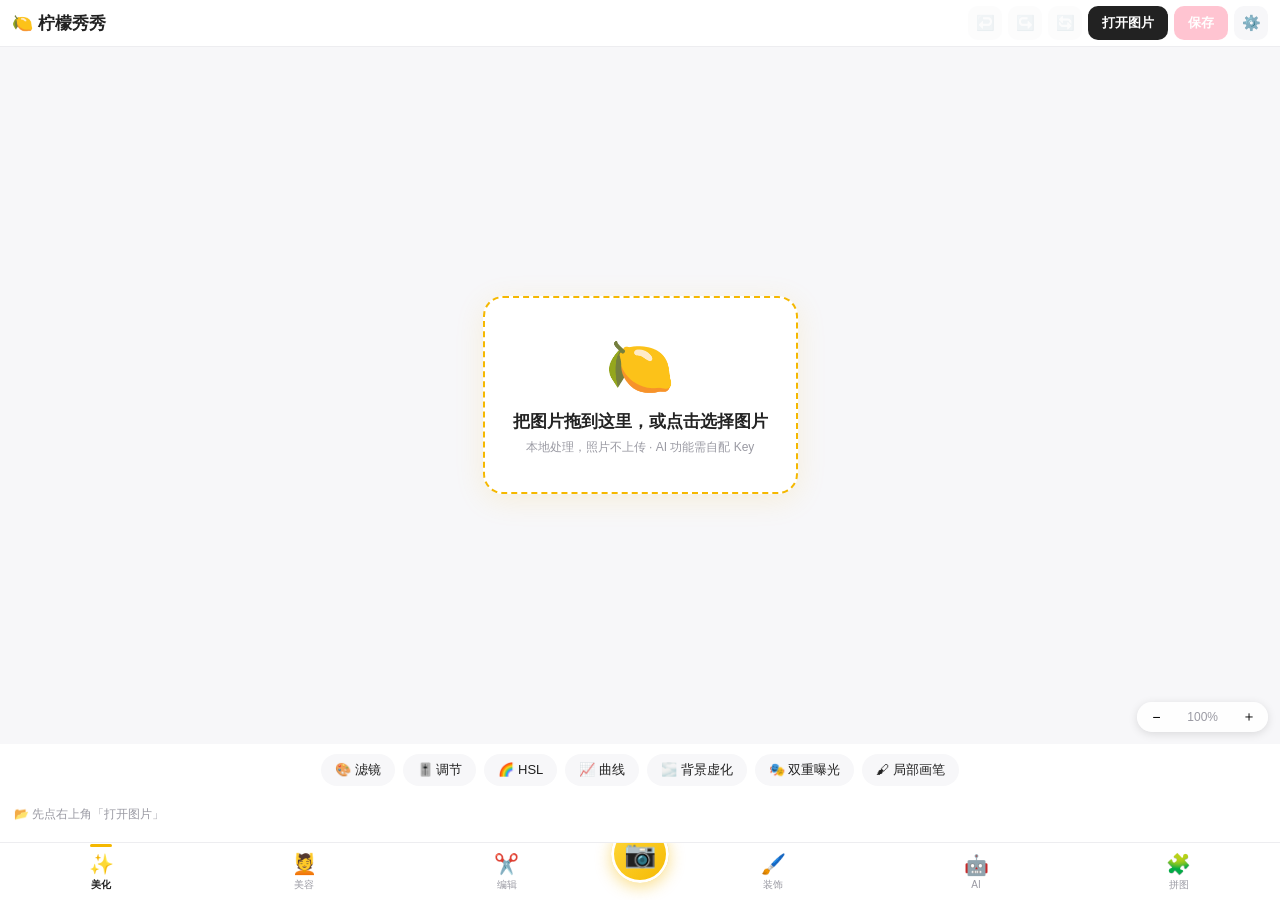
<file: index.html>
<!DOCTYPE html>
<html lang="zh-CN">
<head>
<meta charset="UTF-8">
<meta name="viewport" content="width=device-width, initial-scale=1.0, viewport-fit=cover">
<meta name="apple-mobile-web-app-capable" content="yes">
<title>柠檬秀秀 🍋</title>
<link rel="stylesheet" href="style.css">
</head>
<body>
<!-- 顶栏：极简 -->
<header id="topbar">
  <div class="logo">🍋 柠檬秀秀</div>
  <div class="top-actions">
    <button id="btnUndo" class="icon-btn" disabled title="撤销">↩️</button>
    <button id="btnRedo" class="icon-btn" disabled title="重做">↪️</button>
    <button id="btnReset" class="icon-btn" disabled title="恢复原图">🔄</button>
    <button id="btnOpen" class="btn primary">打开图片</button>
    <button id="btnSave" class="btn accent" disabled>保存</button>
    <button id="btnSettings" class="icon-btn" title="设置">⚙️</button>
  </div>
</header>

<!-- 画布区 -->
<section id="stage">
  <div id="dropzone">
    <div class="dz-inner">
      <div class="dz-icon">🍋</div>
      <p class="dz-title">把图片拖到这里，或点击选择图片</p>
      <p class="dz-sub">本地处理，照片不上传 · AI 功能需自配 Key</p>
      <input type="file" id="fileInput" accept="image/*" hidden>
    </div>
  </div>
  <canvas id="canvas" hidden></canvas>
  <div id="toast" hidden></div>
</section>

<!-- 二级功能条（当前分类的子功能） -->
<div id="subbar" hidden></div>

<!-- 工具参数面板 -->
<section id="panel" hidden><div id="panelContent"></div></section>

<!-- 底部 Tab -->
<nav id="tabbar"></nav>

<!-- 设置页（cc-switch 风格全屏页） -->
<div id="settings" hidden>
  <div class="set-header">
    <button class="icon-btn" id="setBack">←</button>
    <span>设置</span>
    <span style="width:32px"></span>
  </div>
  <div id="settingsBody"></div>
</div>

<!-- 相机页（全屏相机） -->
<div id="cameraPage" hidden>
  <video id="camVideo" autoplay playsinline muted></video>
  <div class="cam-styles" id="camStyles"></div>
  <div class="cam-controls">
    <button class="cam-side-btn" id="camClose"><span class="ic">✕</span>关闭</button>
    <button class="cam-side-btn" id="camBeauty" style="width:auto;padding:0 6px"><span class="ic">✨</span><span id="camBeautyTxt">自动美化 开</span></button>
    <button id="camShutter">🍋</button>
    <button class="cam-side-btn" id="camFlip"><span class="ic">🔄</span>翻转</button>
  </div>
</div>

<input type="file" id="collageFiles" accept="image/*" multiple hidden>
<script src="js/util.js"></script>
<script src="js/pixels.js"></script>
<script src="js/core.js"></script>
<script src="js/tools-basic.js"></script>
<script src="js/tools-draw.js"></script>
<script src="js/tools-collage.js"></script>
<script src="js/tools-batch.js"></script>
<script src="js/tools-pro.js"></script>
<script src="js/tools-mix.js"></script>
<script src="js/ai-config.js"></script>
<script src="js/ai-features.js"></script>
<script src="js/camera.js"></script>
<script src="js/main.js"></script>
</body>
</html>
</file>
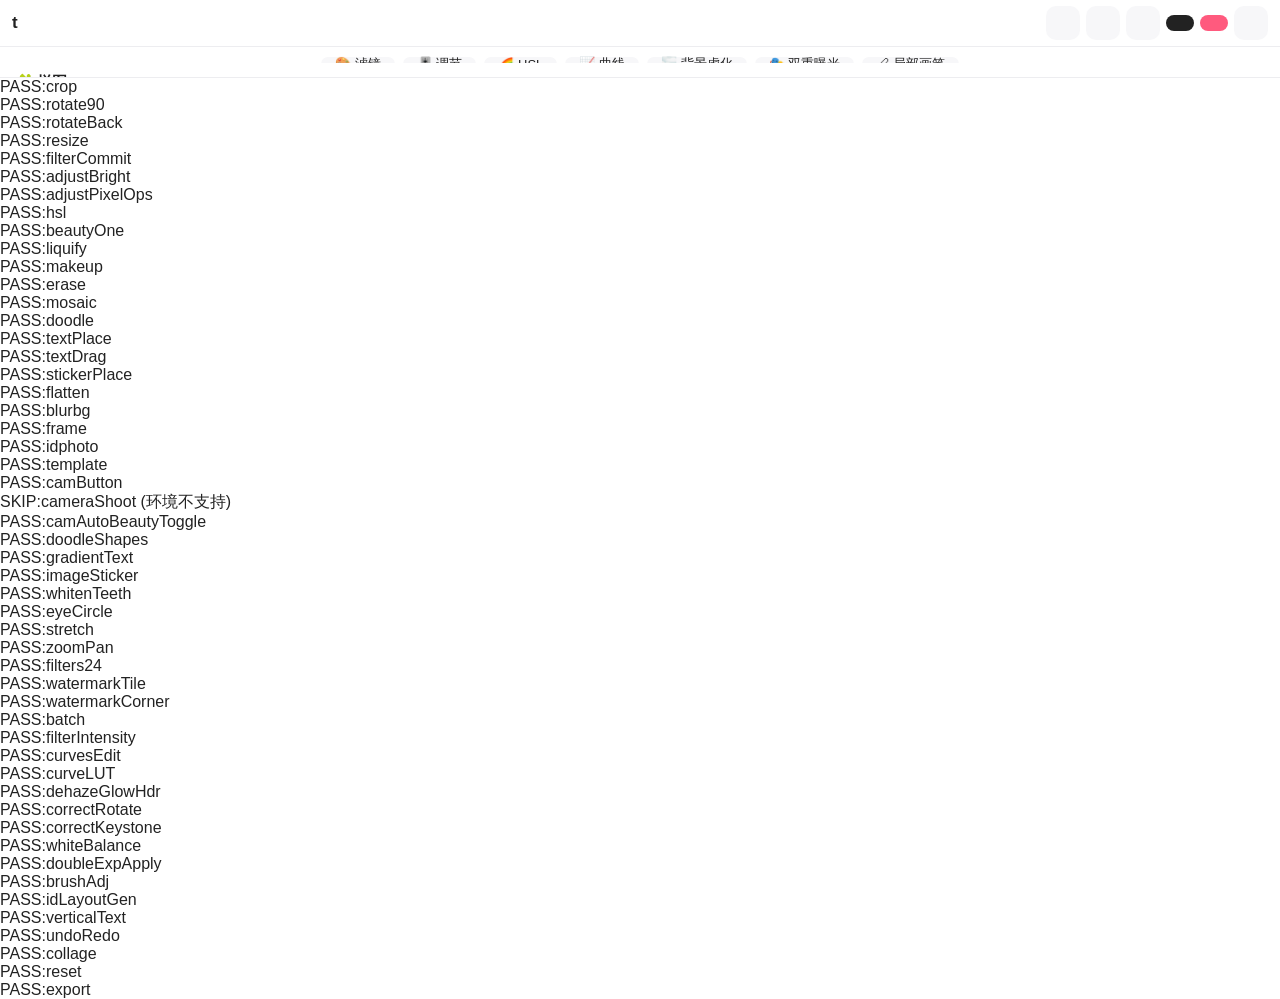
<file: tests/functional.html>
<!DOCTYPE html>
<html><head><meta charset="UTF-8"><link rel="stylesheet" href="../style.css"></head>
<body>
<header id="topbar"><div class="logo">t</div><div class="top-actions">
<button id="btnUndo" class="icon-btn" disabled></button><button id="btnRedo" class="icon-btn" disabled></button>
<button id="btnReset" class="icon-btn" disabled></button>
<button id="btnOpen" class="btn primary"></button><button id="btnSave" class="btn accent" disabled></button>
<button id="btnSettings" class="icon-btn"></button>
</div></header>
<section id="stage"><div id="dropzone"><div class="dz-inner"><input type="file" id="fileInput" hidden></div></div>
<canvas id="canvas" hidden></canvas><div id="toast" hidden></div></section>
<div id="subbar" hidden></div>
<section id="panel" hidden><div id="panelContent"></div></section>
<nav id="tabbar"></nav>
<div id="settings" hidden><div class="set-header"><button class="icon-btn" id="setBack"></button><span>设置</span></div><div id="settingsBody"></div></div>
<div id="cameraPage" hidden>
  <video id="camVideo" autoplay playsinline muted></video>
  <div class="cam-styles" id="camStyles"></div>
  <div class="cam-controls">
    <button class="cam-side-btn" id="camClose">✕</button>
    <button class="cam-side-btn" id="camBeauty"><span id="camBeautyTxt">自动美化 开</span></button>
    <button id="camShutter">🍋</button>
    <button class="cam-side-btn" id="camFlip">🔄</button>
  </div>
</div>
<input type="file" id="collageFiles" hidden>
<script src="../js/util.js"></script>
<script src="../js/pixels.js"></script>
<script src="../js/core.js"></script>
<script src="../js/tools-basic.js"></script>
<script src="../js/tools-draw.js"></script>
<script src="../js/tools-collage.js"></script>
<script src="../js/tools-batch.js"></script>
<script src="../js/tools-pro.js"></script>
<script src="../js/tools-mix.js"></script>
<script src="../js/ai-config.js"></script>
<script src="../js/ai-features.js"></script>
<script src="../js/camera.js"></script>
<script src="../js/main.js"></script>
<script>
window.onerror = function (msg, src, line) { document.title = 'JSERROR: ' + msg + ' @' + (src||'').split('/').pop() + ':' + line; };
const results = [];
function mark(s) { const d = document.createElement('div'); d.className = 'TRES'; d.textContent = s; document.body.appendChild(d); }
function T(name, fn) { try { const r = fn(); if (r && r.then) return r; results.push('PASS:' + name); mark('PASS:' + name); } catch (e) { results.push('FAIL:' + name + ':' + String(e.message||e).slice(0,90)); mark('FAIL:' + name); } }
async function Tasync(name, fn) { try { await fn(); results.push('PASS:' + name); mark('PASS:' + name); } catch (e) { const m = String(e.message||e); if (m.indexOf('SKIP') === 0) { mark('SKIP:' + name + ' (环境不支持)'); } else { results.push('FAIL:' + name + ':' + m.slice(0,90)); mark('FAIL:' + name + ':' + m.slice(0,90)); } } }
function makeImg(w, h, style) {
  return new Promise(res => {
    const c = document.createElement('canvas'); c.width = w; c.height = h;
    const ctx = c.getContext('2d');
    const g = ctx.createLinearGradient(0, 0, w, h);
    g.addColorStop(0, '#FFD93D'); g.addColorStop(0.5, '#7CB342'); g.addColorStop(1, '#438EDB');
    ctx.fillStyle = g; ctx.fillRect(0, 0, w, h);
    ctx.fillStyle = '#c0392b'; ctx.fillRect(30, 30, 40, 40);   // 红色块（测试目标）
    ctx.fillStyle = '#000'; ctx.beginPath(); ctx.arc(w-50, h-50, 20, 0, 7); ctx.fill(); // 黑点
    const img = new Image(); img.onload = () => res(img); img.src = c.toDataURL();
  });
}
function px(x, y) {
  const b = NX.core.state.base;
  return b.getContext('2d').getImageData(Math.round(x), Math.round(y), 1, 1).data;
}
function meanLum() {
  const b = NX.core.state.base;
  const d = b.getContext('2d').getImageData(0, 0, b.width, b.height).data;
  let s = 0, n = 0;
  for (let i = 0; i < d.length; i += 40) { s += 0.299*d[i] + 0.587*d[i+1] + 0.114*d[i+2]; n++; }
  return s / n;
}
function regionStd(x0, y0, w, h) {
  const b = NX.core.state.base;
  const d = b.getContext('2d').getImageData(x0, y0, w, h).data;
  const vals = [];
  for (let i = 0; i < d.length; i += 4) vals.push(0.299*d[i] + 0.587*d[i+1] + 0.114*d[i+2]);
  const m = vals.reduce((a,b)=>a+b,0)/vals.length;
  return Math.sqrt(vals.reduce((a,b)=>a+(b-m)*(b-m),0)/vals.length);
}
function dims() { const b = NX.core.state.base; return b.width + 'x' + b.height; }
const sleep = ms => new Promise(r => setTimeout(r, ms));

window.addEventListener('load', async () => {
  NX.util.toast = () => {};  // 禁掉 toast 定时器，避免虚拟时间预算被吃掉
  const C = NX.core, S = C.state;
  const img = await makeImg(400, 300);
  const img2 = await makeImg(400, 300);

  C.setImage(img);
  const W = S.base.width, H = S.base.height;

  /* ===== 编辑类 ===== */
  T('crop', () => {
    NX.main.switchTool('crop');
    const t = NX.tools.crop;
    t.onDown({x: 20, y: 20}); t.onMove({x: 300, y: 220}); t.onUp();
    t.apply();
    if (dims() !== '280x200') throw new Error('crop got ' + dims());
  });
  T('rotate90', () => {
    NX.main.switchTool('rotate');
    document.getElementById('rotR').click();
    if (dims() !== '200x280') throw new Error('rotate got ' + dims());
  });
  T('rotateBack', () => {
    document.getElementById('rotL').click();
    if (dims() !== '280x200') throw new Error('back got ' + dims());
  });
  T('resize', () => {
    NX.main.switchTool('resize');
    const w = document.getElementById('rsW'); w.value = '140';
    w.dispatchEvent(new Event('input'));
    document.getElementById('rsApply').click();
    if (dims() !== '140x100') throw new Error('resize got ' + dims());
  });

  /* ===== 滤镜/调节 ===== */
  T('filterCommit', () => {
    NX.main.switchTool('filter');
    const before = meanLum();
    S.filterName = 'bw';
    C.commitAdjustments();
    // 黑白后 R=G=B
    const p = px(70, 70);
    if (Math.abs(p[0]-p[1]) > 3 || Math.abs(p[1]-p[2]) > 3) throw new Error('not grayscale');
    if (S.filterName !== 'none') throw new Error('not baked');
  });
  T('adjustBright', () => {
    NX.main.switchTool('adjust');
    const before = meanLum();
    S.adjust.brightness = 60;
    C.commitAdjustments();
    if (meanLum() <= before) throw new Error('brightness no effect');
  });
  T('adjustPixelOps', () => {
    // 锐化/颗粒/暗角/褪色/高光阴影/色调 全参数烘焙不炸
    Object.assign(S.adjust, { sharpen: 50, noise: 15, vignette: 40, fade: 30, highlight: -30, shadow: 20, tint: 20, temp: 25, hue: 10, clarity: 20, contrast: 10, saturate: 20 });
    C.commitAdjustments();
    if (meanLum() < 10) throw new Error('image destroyed');
  });
  T('hsl', () => {
    NX.main.switchTool('hsl');
    S.hsl.blue = [0, -100, 0];  // 去蓝
    C.commitAdjustments();
    const p = px(W*0.7/2, 10); // 渐变区域
    // 不炸即可，再验证蓝色通道确实被降（相对红色）
    if (S.hsl.blue.some(v => v !== 0)) throw new Error('hsl not baked');
  });

  /* ===== 美容类 ===== */
  await Tasync('beautyOne', async () => {
    NX.main.switchTool('beauty');
    const before = meanLum();
    document.getElementById('btOne').click();
    await sleep(300);
    if (meanLum() <= before - 30) throw new Error('darkened?');
    if (meanLum() === before) throw new Error('no effect');
  });
  T('liquify', () => {
    NX.main.switchTool('liquify');
    const t = NX.tools.liquify;
    const before = px(70, 50).slice(0,3).join(',');
    t.onDown({x: 70, y: 50}); t.onMove({x: 100, y: 50}); t.onMove({x: 130, y: 50}); t.onUp();
    const after = px(70, 50).slice(0,3).join(',');
    if (before === after) throw new Error('no warp');
  });
  T('makeup', () => {
    NX.main.switchTool('makeup');
    const t = NX.tools.makeup;
    t.onDown({x: 50, y: 80}); t.onMove({x: 60, y: 85}); t.onUp();
    const p = px(55, 82);
    if (p[0] <= p[2]) throw new Error('lipstick not applied r=' + p[0] + ' b=' + p[2]);
  });
  T('erase', () => {
    NX.main.switchTool('erase');
    NX.tools.erase.onDown({x: 50, y: 50});  // 红块区域
    // 修复后该点应与周围更接近（不再验证具体值，不炸+历史增长即可）
    if (S.history.length < 2) throw new Error('no history');
  });

  /* ===== 绘制类 ===== */
  T('mosaic', () => {
    NX.main.switchTool('mosaic');
    const t = NX.tools.mosaic;
    const before = regionStd(10, 10, 80, 40);
    t.onDown({x: 50, y: 30}); t.onMove({x: 70, y: 30}); t.onUp();
    const after = regionStd(10, 10, 80, 40);
    if (after >= before) throw new Error('std not reduced ' + before + '->' + after);
  });
  T('doodle', () => {
    NX.main.switchTool('doodle');
    const t = NX.tools.doodle;
    t.color = '#FF0000'; t.width = 10;
    t.onDown({x: 5, y: 5}); t.onMove({x: 30, y: 5}); t.onUp();
    const p = px(15, 5);
    if (p[0] < 180 || p[1] > 90) throw new Error('red stroke missing ' + p.slice(0,3));
  });
  T('textPlace', () => {
    NX.main.switchTool('text');
    const t = NX.tools.text;
    document.getElementById('txText').value = '测试文字';
    document.getElementById('txAdd').click();
    t.onDown({x: 100, y: 60});
    if (S.overlays.length !== 1) throw new Error('overlay count ' + S.overlays.length);
    if (S.overlays[0].text !== '测试文字') throw new Error('text wrong');
  });
  T('textDrag', () => {
    const t = NX.tools.text;
    t.onDown({x: 100, y: 60});   // 命中已有文字
    if (t.selected !== 0) throw new Error('not selected');
    t.onMove({x: 120, y: 90}); t.onUp();
    if (Math.abs(S.overlays[0].x - 120) > 1) throw new Error('drag failed x=' + S.overlays[0].x);
  });
  T('stickerPlace', () => {
    NX.main.switchTool('sticker');
    NX.tools.sticker.onDown({x: 150, y: 40});
    if (S.overlays.length !== 2) throw new Error('sticker count ' + S.overlays.length);
  });
  T('flatten', () => {
    C.flattenOverlays();
    if (S.overlays.length !== 0) throw new Error('not flattened');
  });

  /* ===== 虚化/边框/证件照 ===== */
  T('blurbg', () => {
    NX.main.switchTool('blurbg');
    const t = NX.tools.blurbg;
    t.onDown({x: 70, y: 50});
    const edgeBefore = regionStd(0, 0, 30, 30);
    t.apply();
    const edgeAfter = regionStd(0, 0, 30, 30);
    if (edgeAfter >= edgeBefore) throw new Error('corner not blurred');
  });
  T('frame', () => {
    NX.main.switchTool('frame');
    const d0 = dims();
    document.getElementById('frW').value = '20';
    document.getElementById('frApply').click();
    if (dims() === d0) throw new Error('no growth');
  });
  T('idphoto', () => {
    NX.main.switchTool('idphoto');
    document.getElementById('idCrop').click();
    const b = S.base, r = b.width / b.height;
    if (Math.abs(r - 295/413) > 0.02) throw new Error('ratio ' + r);
    document.getElementById('idBg').click();   // 换底色
  });

  /* ===== 模板 ===== */
  T('template', () => {
    NX.main.switchTool('template');
    document.getElementById('tpApply').click();
    if (S.overlays.length === 0) throw new Error('no overlay added');
    C.flattenOverlays();
  });

  T('camButton', () => {
    const cam = document.getElementById('tabCam');
    if (!cam) throw new Error('no cam button');
    if (!cam.querySelector('.cam-disc')) throw new Error('no disc');
    // tab 总数：6 分类 + 1 相机
    const tabs = document.querySelectorAll('#tabbar > button');
    if (tabs.length !== 7) throw new Error('tabs=' + tabs.length);
  });
  await Tasync('cameraShoot', async () => {
    // headless 环境 getUserMedia 可能永不 settle（非安全上下文/无设备），超时跳过
    const timeout = new Promise((_, rej) => setTimeout(() => rej(new Error('SKIP:env')), 8000));
    await Promise.race([NX.camera.open(), timeout]).catch(e => { throw new Error('SKIP:env'); });
    if (!NX.camera.stream) throw new Error('SKIP:no-stream');
    const v = document.getElementById('camVideo');
    for (let i = 0; i < 30 && !v.videoWidth; i++) await sleep(100);
    if (!v.videoWidth) throw new Error('video not ready');
    NX.camera.style = 'apple';
    NX.camera.shoot();
    await sleep(200);
    if (!S.base || S.base.width < 100) throw new Error('no capture');
    if (document.getElementById('cameraPage').hidden !== true) throw new Error('page not closed');
  });

  T('camAutoBeautyToggle', () => {
    const before = NX.camera.autoBeauty;
    document.getElementById('camBeauty').click();
    if (NX.camera.autoBeauty === before) throw new Error('toggle failed');
    document.getElementById('camBeauty').click();
  });

  /* ===== 第二批新功能 ===== */
  T('doodleShapes', () => {
    NX.main.switchTool('doodle');
    const t = NX.tools.doodle;
    t.color = '#0000FF';
    // 直线
    t.shape = 'line';
    t.onDown({x: 10, y: 90}); t.onMove({x: 60, y: 90}); t.onUp({x: 60, y: 90});
    const p1 = px(35, 90);
    if (p1[2] < 150) throw new Error('line not drawn b=' + p1[2]);
    // 矩形
    t.shape = 'rect'; t.color = '#FF0000';
    t.onDown({x: 80, y: 10}); t.onMove({x: 120, y: 30}); t.onUp({x: 120, y: 30});
    const p2 = px(80, 20);
    if (p2[0] < 150) throw new Error('rect not drawn');
    t.shape = 'free';
  });
  T('gradientText', () => {
    NX.main.switchTool('text');
    const t = NX.tools.text;
    t.pendingGrad = '#FFD93D,#FF5A7E';
    document.getElementById('txText').value = '花字';
    document.getElementById('txAdd').click();
    t.onDown({x: 100, y: 130});
    const o = S.overlays[S.overlays.length - 1];
    if (!o.gradient || o.gradient.length !== 2) throw new Error('gradient missing');
    C.flattenOverlays();
  });
  T('imageSticker', () => {
    NX.main.switchTool('sticker');
    const t = NX.tools.sticker;
    // 模拟上传：直接塞 pendingImg
    const c = document.createElement('canvas'); c.width = 40; c.height = 30;
    const t2 = t; 
    t2.pendingImg = { img: null, src: c.toDataURL() };
    // img 为 null 时 drawOverlay 跳过绘制但对象应入列
    S.overlays.push({ type: 'image', img: null, src: c.toDataURL(), size: 60, x: 150, y: 100 });
    const o = S.overlays[S.overlays.length - 1];
    if (o.type !== 'image') throw new Error('not added');
    S.overlays.pop();
  });
  T('whitenTeeth', () => {
    const before = px(50, 50).slice(0,3).map(v=>v).join(',');
    NX.pixels.whitenTeeth(S.base, { x: 50, y: 50, r: 20 }, 0.9);
    const after = px(50, 50).slice(0,3).join(',');
    if (before === after) throw new Error('no effect');
  });
  T('eyeCircle', () => {
    NX.pixels.removeEyeCircle(S.base, { x: 60, y: 60, r: 22 }, 0.85);
  });
  T('stretch', () => {
    const h0 = S.base.height;
    const out = NX.pixels.stretchBelow(S.base, h0 / 2, 1.2);
    if (out.height !== Math.round(h0 / 2 + h0 / 2 * 1.2)) throw new Error('height ' + out.height + ' vs ' + h0);
  });
  T('zoomPan', () => {
    C.zoomBy(2);
    if (Math.abs(C.view.s - 2) > 0.01) throw new Error('zoom s=' + C.view.s);
    C.panBy(10, -5);
    if (C.view.x !== 10 || C.view.y !== -5) throw new Error('pan broken');
    C.resetView();
    if (C.view.s !== 1) throw new Error('reset broken');
  });
  T('filters24', () => {
    const names = Object.keys(C.FILTERS);
    if (names.length !== 24) throw new Error('filters=' + names.length);
    // 每款都能烘焙不炸
    names.forEach(k => { S.filterName = k; C.commitAdjustments(); });
  });

  T('watermarkTile', () => {
    NX.main.switchTool('watermark');
    const before = meanLum();
    document.getElementById('wmText').value = '@测试';
    document.getElementById('wmApply').click();
    if (Math.abs(meanLum() - before) < 0.05) throw new Error('no watermark pixels');
  });
  T('watermarkCorner', () => {
    const t = NX.tools.watermark;
    t.pos = 'br';
    document.getElementById('wmApply').click();
  });
  await Tasync('batch', async () => {
    // 构造两个 File
    const mk = async () => {
      const c = document.createElement('canvas'); c.width = 120; c.height = 90;
      c.getContext('2d').fillStyle = '#7CB342'; c.getContext('2d').fillRect(0, 0, 120, 90);
      const blob = await new Promise(r => c.toBlob(r, 'image/png'));
      return new File([blob], 't.png', { type: 'image/png' });
    };
    const t = NX.tools.batch;
    t.files = [await mk(), await mk()];
    NX.main.switchTool('batch');
    document.getElementById('bpWm').value = '@柠';
    await t.run();
    const links = document.querySelectorAll('#bpList a');
    if (links.length !== 2) throw new Error('results=' + links.length);
    if (!links[0].href.startsWith('data:image/jpeg')) throw new Error('bad result');
  });

  T('filterIntensity', () => {
    C.setImage(img);  // 全新图（前面 filters24 已把图整成近灰白）
    // 50% 强度的黑白滤镜：R/G/B 应该接近但不相等（与原图混合）
    S.filterName = 'bw';
    S.filterIntensity = 50;
    C.commitAdjustments();
    const p = px(50, 50);
    const spread = Math.max(p[0], p[1], p[2]) - Math.min(p[0], p[1], p[2]);
    if (spread < 3) throw new Error('grayscale at 50%: rgb=' + [p[0], p[1], p[2]].join(','));
    // 再全量黑白：应完全 R=G=B
    S.filterName = 'bw'; S.filterIntensity = 100;
    C.commitAdjustments();
    const q = px(50, 50);
    if (Math.abs(q[0]-q[1]) > 3) throw new Error('full broken: rgb=' + [q[0], q[1], q[2]].join(','));
  });

  T('curvesEdit', () => {
    NX.main.switchTool('curves');
    const t = NX.tools.curves;
    const cv = document.getElementById('cvCanvas');
    if (!cv) throw new Error('no editor canvas');
    // 直接操作数据 + 应用（指针交互依赖布局坐标，另测算法）
    t.points.all = [[0, 0], [128, 168], [255, 255]];   // 提亮中调
    t.apply();
    if (!t.isIdentity()) throw new Error('points not reset');
  });
  T('curveLUT', () => {
    const lut = NX.pixels.buildCurveLUT([[0, 0], [128, 200], [255, 255]]);
    if (lut[0] !== 0 || lut[255] !== 255) throw new Error('endpoints broken');
    if (Math.abs(lut[128] - 200) > 12) throw new Error('mid off: ' + lut[128]);
    // 单调性（本用例）
    for (let i = 1; i < 256; i++) if (lut[i] < lut[i - 1]) throw new Error('not monotone at ' + i);
  });
  T('dehazeGlowHdr', () => {
    NX.main.switchTool('adjust');
    const before = px(60, 60).join(',');
    Object.assign(S.adjust, { dehaze: 60, glow: 40, hdr: 50 });
    C.commitAdjustments();
    if (px(60, 60).join(',') === before) throw new Error('no effect');
  });
  T('correctRotate', () => {
    NX.main.switchTool('correct');
    const d0 = dims();
    document.getElementById('crRot').value = '15';
    document.getElementById('crApply').click();
    if (dims() === d0) throw new Error('canvas not expanded');
  });
  T('correctKeystone', () => {
    const d0 = dims();
    document.getElementById('crVK').value = '30';
    document.getElementById('crApply').click();
    // keystone 保持画布尺寸但内容变形
    if (dims() !== d0) throw new Error('keystone changed dims');
  });
  T('whiteBalance', () => {
    C.setImage(img);   // 全新图（前面的校正把边缘填白了）
    const gains = NX.pixels.whiteBalanceAt(S.base, 50, 50);
    if (!gains || !gains.kr) throw new Error('no gains');
    const before = px(50, 50).join(',');
    NX.pixels.applyWB(S.base, gains);
    if (px(50, 50).join(',') === before) throw new Error('wb no effect');
  });

  T('doubleExp', async () => {});
  await Tasync('doubleExpApply', async () => {
    NX.main.switchTool('doubleexp');
    const t = NX.tools.doubleexp;
    t.second = img2; t.opacity = 80; t.mode = 'screen';
    const before = meanLum();
    t.apply();
    if (meanLum() <= before) throw new Error('screen should brighten');
  });
  T('brushAdj', () => {
    NX.main.switchTool('brushadj');
    const t = NX.tools.brushadj;
    t.param = 'brightness'; t.strength = 80;
    const before = px(60, 60).slice(0, 3).join(',');
    t.onDown({x: 60, y: 60}); t.onMove({x: 70, y: 60}); t.onUp();
    if (px(60, 60).slice(0, 3).join(',') === before) throw new Error('no local adj');
  });
  T('idLayout', async () => {});
  await Tasync('idLayoutGen', async () => {
    NX.main.switchTool('idlayout');
    t0 = dims();
    document.getElementById('ilGo').click();
    for (let i = 0; i < 40 && dims() === t0; i++) await sleep(50);
    if (S.base.width !== 1500) throw new Error('paper width ' + S.base.width);
  });
  T('verticalText', () => {
    NX.main.switchTool('text');
    const t = NX.tools.text;
    t.pendingGrad = null;
    document.getElementById('txText').value = '竖排字';
    document.getElementById('txVert').checked = true;
    document.getElementById('txAdd').click();
    t.onDown({x: 100, y: 100});
    const o = S.overlays[S.overlays.length - 1];
    if (!o.vertical) throw new Error('not vertical');
    C.measureOverlay(o);
    if (o.width > o.size * 1.5) throw new Error('width not vertical-ish');
    C.flattenOverlays();
  });

  /* ===== 撤销/重做/重置 ===== */
  T('undoRedo', () => {
    // 先造两步明确的历史，再验证撤销重做
    NX.pixels.whiten(S.base, 0.05); C.pushHistory();
    NX.pixels.whiten(S.base, 0.05); C.pushHistory();
    const n = S.hIndex;
    C.undo(); C.undo();
    if (S.hIndex !== n - 2) throw new Error('undo broken hIndex=' + S.hIndex + ' n=' + n);
    C.redo();
    if (S.hIndex !== n - 1) throw new Error('redo broken');
  });

  /* ===== 拼图 ===== */
  await Tasync('collage', async () => {
    NX.main.switchTool('collage');
    const t = NX.tools.collage;
    t.images = [img, img2];
    t.layout = 'grid2h';
    t.generate();
    for (let i = 0; i < 40 && (!S.base || S.base.width < 500); i++) await sleep(50);
    if (S.base.width < 1000) throw new Error('collage width ' + S.base.width);
  });

  await Tasync('reset', async () => {
    C.resetToOrig();
    await sleep(100);
    if (S.filterName !== 'none' || S.overlays.length) throw new Error('not clean');
  });

  /* ===== 导出 ===== */
  await Tasync('export', async () => {
    C.setImage(img);
    const clicked = new Promise(res => {
      HTMLAnchorElement.prototype.click = function() { res(this.download || ''); };
    });
    C.exportImage('png');
    const backstop = new Promise((_, rej) => setTimeout(() => rej(new Error('export timeout')), 25000));
    const name = await Promise.race([clicked, backstop]);
    if (!name.includes('ningmeng')) throw new Error('bad name: ' + name);
  });

  document.title = results.join(' | ');
});
</script>
</body></html>
</file>
<file: style.css>
/* ============ 柠檬秀秀 🍋 v2 —— 底部导航风格 ============ */
:root {
  --lemon: #FFD93D;
  --lemon-deep: #F5B800;
  --ink: #222222;
  --paper: #FFFFFF;
  --soft: #F7F7F9;
  --line: #EDEDF0;
  --muted: #9A9AA3;
  --accent: #FF5A7E;      /* 玫红点缀 */
  --ai: #7C4DFF;
  --radius: 14px;
  --tabbar-h: 58px;
}
* { box-sizing: border-box; margin: 0; padding: 0; -webkit-tap-highlight-color: transparent; }
html, body { height: 100%; }
body {
  -webkit-text-size-adjust: 100%; text-size-adjust: 100%;
  font-family: -apple-system, "PingFang SC", "HarmonyOS Sans SC", "Microsoft YaHei", sans-serif;
  background: var(--paper); color: var(--ink);
  display: flex; flex-direction: column; overflow: hidden;
  user-select: none;
}

/* ---- 顶栏 ---- */
#topbar {
  display: flex; align-items: center; gap: 8px;
  padding: calc(6px + env(safe-area-inset-top)) 12px 6px;
  background: var(--paper); border-bottom: 1px solid var(--line);
  z-index: 10;
}
.logo { font-size: 17px; font-weight: 800; white-space: nowrap; }
.top-actions { display: flex; align-items: center; gap: 6px; margin-left: auto; }
.icon-btn {
  border: none; background: var(--soft); border-radius: 10px;
  width: 34px; height: 34px; font-size: 15px; cursor: pointer;
}
.icon-btn:disabled { opacity: .35; }
.btn {
  border: none; background: var(--soft); color: var(--ink);
  border-radius: 10px; padding: 8px 14px; font-size: 13px; font-weight: 600; cursor: pointer;
}
.btn.primary { background: var(--ink); color: #fff; }
.btn.accent { background: var(--accent); color: #fff; }
.btn:disabled { opacity: .35; cursor: not-allowed; }
.btn.block { display: block; width: 100%; margin-top: 8px; }
.btn.ai { background: #F0E9FF; color: var(--ai); }
.btn.warn { background: #FDECEA; color: #E5534B; }

/* ---- 画布区 ---- */
#stage {
  flex: 1; position: relative; min-height: 0;
  display: flex; align-items: center; justify-content: center;
  background: var(--soft);
  overflow: hidden; touch-action: none;
}
#canvas { max-width: 96%; max-height: 96%; box-shadow: 0 4px 24px rgba(0,0,0,.15); border-radius: 4px; background: #fff; cursor: crosshair; }

#dropzone { position: absolute; inset: 0; display: flex; align-items: center; justify-content: center; cursor: pointer; }
.dz-inner { text-align: center; padding: 36px 28px; border: 2.5px dashed var(--lemon-deep); border-radius: 20px; background: #fff; box-shadow: 0 6px 30px rgba(245,184,0,.12); }
.dz-icon { font-size: 56px; }
.dz-title { font-size: 17px; font-weight: 700; margin: 10px 0 6px; }
.dz-sub { font-size: 12px; color: var(--muted); }
#dropzone.over .dz-inner { background: #FFF8DC; }

#toast {
  position: absolute; left: 50%; bottom: 20px; transform: translateX(-50%);
  background: rgba(20,20,20,.9); color: #fff; padding: 9px 18px;
  border-radius: 999px; font-size: 13px; z-index: 99; max-width: 82%;
  pointer-events: none; white-space: pre-line; text-align: center;
}

/* ---- 二级功能条 ---- */
#subbar {
  display: flex; gap: 8px; padding: 10px 12px 6px;
  overflow-x: auto; background: var(--paper);
  scrollbar-width: none;
}
#subbar::-webkit-scrollbar { display: none; }
.sub-chip {
  flex: none; border: none; background: var(--soft); color: var(--ink);
  border-radius: 999px; padding: 7px 14px; font-size: 13px; cursor: pointer;
  display: flex; align-items: center; gap: 5px;
}
.sub-chip.active { background: var(--ink); color: var(--lemon); font-weight: 700; }
.sub-chip .ai-dot { color: var(--ai); }
.sub-chip.active .ai-dot { color: #C4B0FF; }

/* ---- 参数面板 ---- */
#panel {
  background: var(--paper); max-height: 34vh; overflow-y: auto;
  padding: 4px 14px 10px;
}
#panel h3 { font-size: 15px; margin: 6px 0 8px; }
#panel h4 { font-size: 13px; margin: 12px 0 6px; color: var(--muted); }
.hint { font-size: 12px; color: var(--muted); line-height: 1.7; padding: 8px 0; }

.row { display: flex; align-items: center; gap: 8px; margin: 8px 0; }
.row label { font-size: 12px; width: 52px; flex: none; color: #555; }
.row input[type=range] { flex: 1; accent-color: var(--accent); min-width: 0; }
.row .val { font-size: 11px; width: 30px; text-align: right; color: var(--muted); }
.row input[type=color] { width: 36px; height: 26px; border: 1px solid var(--line); border-radius: 6px; padding: 0; background: none; }
.row input[type=number], .row input[type=text], .row input[type=password], .row select, .row textarea {
  flex: 1; min-width: 0; border: 1px solid var(--line); border-radius: 8px;
  padding: 7px 9px; font-size: 13px; background: var(--soft); outline: none;
}
.row input:focus, .row textarea:focus { border-color: var(--lemon-deep); background: #fff; }
.row textarea { resize: vertical; min-height: 52px; font-family: inherit; }

.chip-grid { display: grid; grid-template-columns: repeat(3, 1fr); gap: 6px; margin: 8px 0; }
.chip {
  border: 1.5px solid var(--line); border-radius: 10px; background: var(--soft);
  padding: 8px 2px; font-size: 12px; cursor: pointer; text-align: center;
}
.chip.active { border-color: var(--ink); background: var(--lemon); font-weight: 700; }
.chip .demo { display: block; height: 26px; border-radius: 6px; margin-bottom: 4px; }

.emoji-grid { display: grid; grid-template-columns: repeat(8, 1fr); gap: 2px; }
.emoji-grid button { font-size: 21px; border: none; background: none; border-radius: 8px; padding: 4px 0; cursor: pointer; }
.emoji-grid button.active { background: var(--lemon); }

.panel-note { font-size: 11px; color: #8a6d00; background: #FFF7DA; border-radius: 8px; padding: 8px; margin: 8px 0; line-height: 1.6; }
.panel-note.ai { color: var(--ai); background: #F0E9FF; }

.swatch-row { display: flex; gap: 8px; margin: 8px 0; }
.swatch { width: 32px; height: 32px; border-radius: 50%; border: 2.5px solid var(--line); cursor: pointer; }
.swatch.active { border-color: var(--ink); }

/* ---- 底部 Tab Bar ---- */
#tabbar {
  display: flex; background: var(--paper);
  border-top: 1px solid var(--line);
  padding-bottom: env(safe-area-inset-bottom);
  height: calc(var(--tabbar-h) + env(safe-area-inset-bottom));
  overflow-x: auto; scrollbar-width: none;
}
#tabbar::-webkit-scrollbar { display: none; }
.tab-btn {
  flex: 1 0 54px; min-width: 54px; border: none; background: none; cursor: pointer;
  display: flex; flex-direction: column; align-items: center; justify-content: center; gap: 2px;
  font-size: 20px; color: var(--muted);
}
.tab-btn span { font-size: 10px; }
.tab-btn.active { color: var(--ink); }
.tab-btn.active span { font-weight: 800; }
.tab-btn.active::before {
  content: ''; position: absolute; margin-top: -52px;
  width: 22px; height: 3px; border-radius: 2px; background: var(--lemon-deep);
}
.tab-btn { position: relative; }

/* ---- 设置页（cc-switch 风格） ---- */
#settings {
  position: fixed; inset: 0; background: var(--soft); z-index: 50;
  display: flex; flex-direction: column;
}
#settings[hidden] { display: none; }
.set-header {
  display: flex; align-items: center; justify-content: space-between;
  padding: calc(10px + env(safe-area-inset-top)) 14px 10px;
  background: var(--paper); border-bottom: 1px solid var(--line);
  font-size: 16px; font-weight: 700;
}
#settingsBody { flex: 1; overflow-y: auto; padding: 14px; }

.set-section-title { font-size: 12px; color: var(--muted); margin: 16px 4px 8px; }
.set-section-title:first-child { margin-top: 2px; }

.provider-card {
  background: var(--paper); border: 1.5px solid var(--line);
  border-radius: var(--radius); padding: 12px 14px; margin-bottom: 10px;
}
.provider-card.active { border-color: var(--lemon-deep); box-shadow: 0 2px 14px rgba(245,184,0,.18); }
.pv-head { display: flex; align-items: center; gap: 8px; }
.pv-emoji { font-size: 22px; }
.pv-head > div { flex: 1; min-width: 0; }
.pv-name { font-weight: 700; font-size: 14px; }
.pv-url { font-size: 11px; color: var(--muted); margin-top: 2px; word-break: break-all; }
.pv-tag { font-size: 10px; background: #E8F5E9; color: #2E7D32; border-radius: 5px; padding: 2px 6px; margin-left: 6px; }
.pv-tag.off { background: var(--soft); color: var(--muted); }
.pv-toggle {
  margin-left: auto; border: none; border-radius: 999px; padding: 6px 14px;
  font-size: 12px; font-weight: 700; cursor: pointer;
  background: var(--soft); color: var(--ink);
}
.provider-card.active .pv-toggle { background: var(--lemon); }
.pv-body { display: none; margin-top: 10px; }
.provider-card.expanded .pv-body { display: block; }
.provider-card.expanded { border-color: var(--lemon-deep); }
.pv-head { cursor: pointer; }
.pv-caret { color: var(--muted); font-size: 12px; transition: transform .15s; }
.provider-card.expanded .pv-caret { transform: rotate(180deg); }
.pv-body .row { margin: 6px 0; }
.pv-actions { display: flex; gap: 8px; margin-top: 8px; }
.pv-actions .btn { flex: 1; padding: 7px 0; font-size: 12px; }
.ai-status { font-size: 12px; padding: 8px; border-radius: 8px; margin-top: 8px; background: var(--soft); white-space: pre-wrap; word-break: break-all; }

.set-about { text-align: center; color: var(--muted); font-size: 12px; padding: 20px 0 30px; line-height: 1.8; }

/* ---- 桌面端微调 ---- */
@media (min-width: 900px) {
  #panel { max-height: 30vh; }
  #subbar { justify-content: center; }
  .emoji-grid { grid-template-columns: repeat(12, 1fr); }
  #settingsBody { max-width: 720px; margin: 0 auto; width: 100%; }
}

/* 窄屏：压缩 tab 尺寸保证 7 个都能放下 */
@media (max-width: 430px) {
  .tab-btn { font-size: 16px; min-width: 50px; flex-basis: 50px; }
  .tab-btn span { font-size: 9px; }
}

/* 画布缩放控件 */
#zoomBar {
  position: absolute; right: 12px; bottom: 12px; z-index: 20;
  display: flex; background: rgba(255,255,255,.92); border-radius: 999px;
  box-shadow: 0 2px 10px rgba(0,0,0,.12); overflow: hidden;
}
#zoomBar button {
  border: none; background: none; padding: 6px 12px; font-size: 14px;
  cursor: pointer; min-width: 38px;
}
#zoomBar button:hover { background: var(--soft); }
#zoomLabel { font-size: 12px !important; color: var(--muted); }
#canvas { will-change: transform; }

/* 中央相机大按钮 */
.tab-cam {
  flex: 0 0 64px; min-width: 64px; border: none; background: none; cursor: pointer;
  position: relative; align-self: stretch;
}
.tab-cam .cam-disc {
  position: absolute; left: 50%; top: -18px; transform: translateX(-50%);
  width: 58px; height: 58px; border-radius: 50%;
  background: linear-gradient(135deg, var(--lemon), var(--lemon-deep));
  box-shadow: 0 4px 16px rgba(245,184,0,.45), inset 0 0 0 3px #fff;
  display: flex; align-items: center; justify-content: center; font-size: 26px;
  transition: transform .12s;
}
.tab-cam:active .cam-disc { transform: translateX(-50%) scale(.92); }

/* 相机全屏页 */
#cameraPage {
  position: fixed; inset: 0; background: #000; z-index: 60;
  display: flex; flex-direction: column;
}
#cameraPage[hidden] { display: none; }
#camVideo { flex: 1; width: 100%; object-fit: cover; background: #111; }
.cam-styles {
  display: flex; gap: 8px; padding: 10px 12px; overflow-x: auto; background: rgba(0,0,0,.65);
  scrollbar-width: none;
}
.cam-styles::-webkit-scrollbar { display: none; }
.cam-style {
  flex: none; border: 1.5px solid rgba(255,255,255,.35); background: rgba(255,255,255,.08);
  color: #fff; border-radius: 999px; padding: 6px 14px; font-size: 12px; cursor: pointer;
}
.cam-style.active { background: var(--lemon); color: var(--ink); border-color: var(--lemon); font-weight: 700; }
.cam-controls {
  display: flex; align-items: center; justify-content: space-around;
  padding: 14px 20px calc(20px + env(safe-area-inset-bottom)); background: rgba(0,0,0,.65);
}
#camShutter {
  width: 68px; height: 68px; border-radius: 50%;
  border: 4px solid #fff; background: var(--lemon); cursor: pointer; font-size: 24px;
}
.cam-side-btn { border: none; background: none; color: #fff; font-size: 13px; cursor: pointer; width: 60px; }
.cam-side-btn .ic { font-size: 24px; display: block; }
</file>
